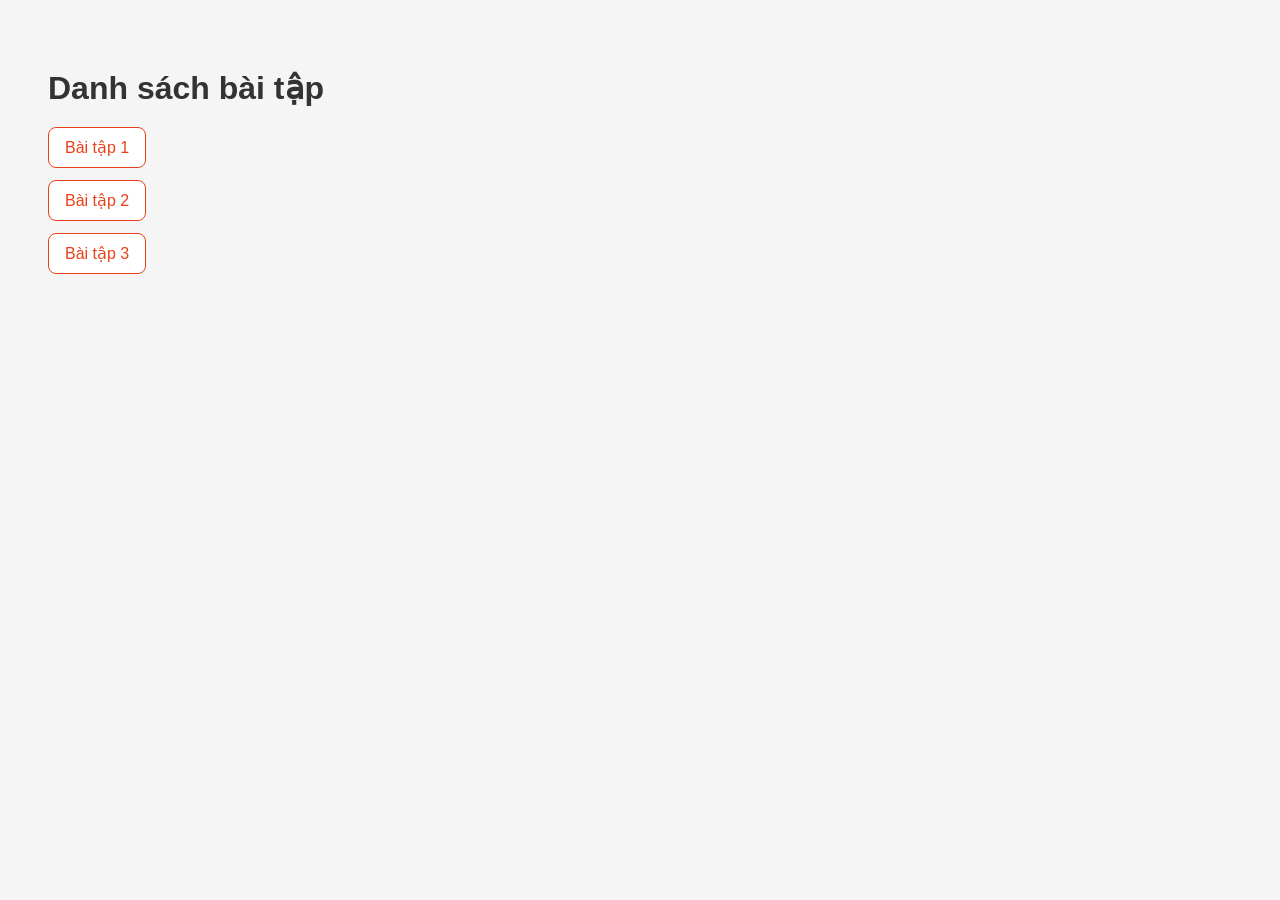
<file: index.html>
<!DOCTYPE html>
<html lang="vi">

<head>
    <meta charset="UTF-8" />
    <meta name="viewport" content="width=device-width, initial-scale=1.0" />
    <title>Day 3 - HTML CSS</title>
    <style>
        body {
            font-family: sans-serif;
            padding: 40px;
            background: #f5f5f5;
            color: #333;
        }

        h1 {
            margin-bottom: 20px;
        }

        ul {
            list-style: none;
            padding: 0;
        }

        ul li {
            margin-bottom: 12px;
        }

        ul li a {
            color: #e84118;
            font-size: 16px;
            text-decoration: none;
            padding: 10px 16px;
            border: 1px solid #e84118;
            border-radius: 8px;
            display: inline-block;
            background: #fff;
        }

        ul li a:hover {
            background: #e84118;
            color: #fff;
        }
    </style>
</head>

<body>
    <h1>Danh sách bài tập</h1>
    <ul>
        <li><a href="exercise_1/index.html" target="_blank">Bài tập 1</a></li>
        <li><a href="exercise_2/index.html" target="_blank">Bài tập 2</a></li>
        <li><a href="exercise_3/index.html" target="_blank">Bài tập 3</a></li>
    </ul>
</body>

</html>
</file>
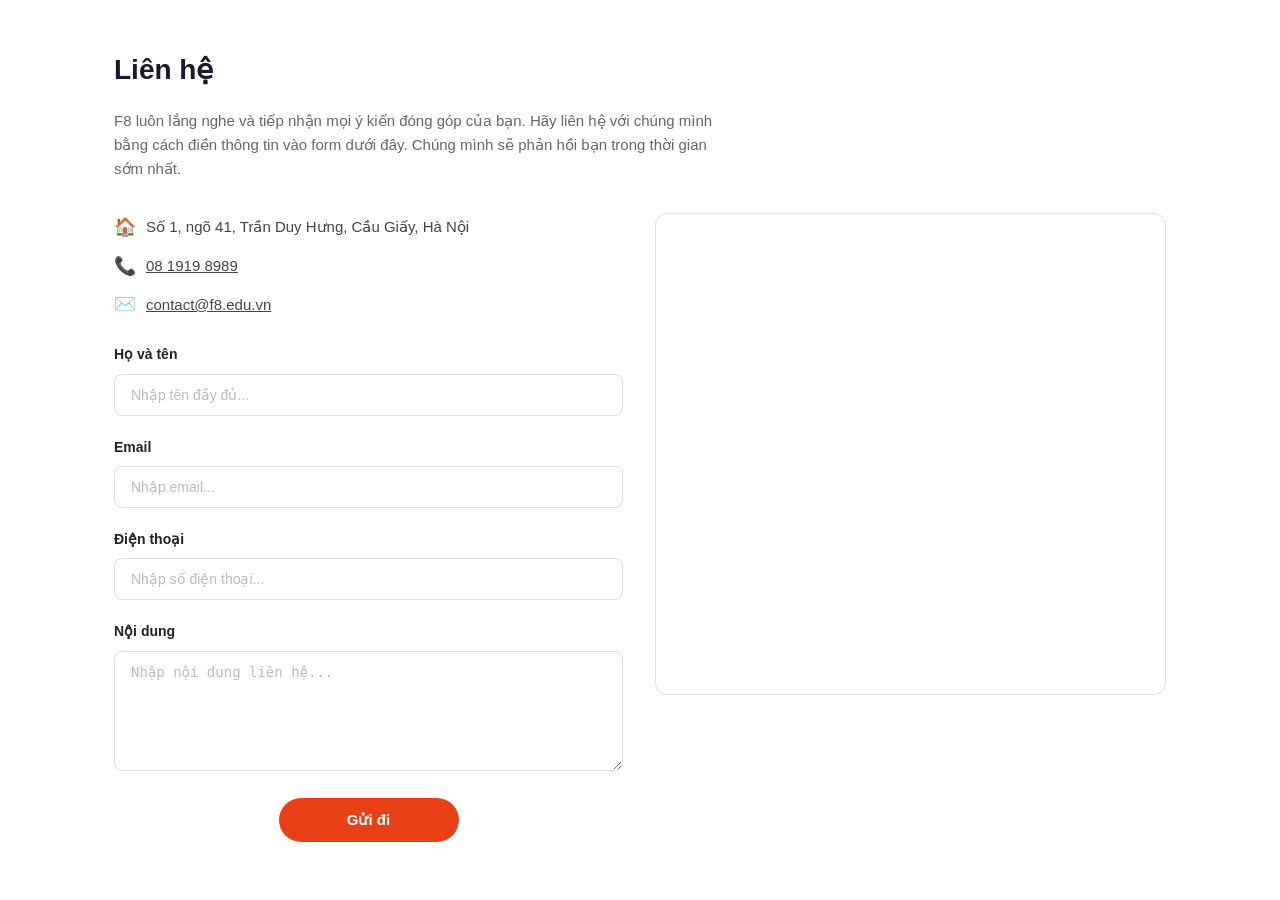
<file: exercise_3/index.html>
<!DOCTYPE html>
<html lang="vi">

<head>
    <meta charset="UTF-8" />
    <meta name="viewport" content="width=device-width, initial-scale=1.0" />
    <title>Liên hệ - F8</title>
    <style>
        /* ===== BASE ===== */
        * {
            box-sizing: border-box;
            margin: 0;
            padding: 0;
        }

        body {
            font-family: -apple-system, BlinkMacSystemFont, "Segoe UI", Roboto, sans-serif;
            font-size: 15px;
            line-height: 1.6;
            color: #333;
        }

        /* ===== PAGE WRAPPER ===== */
        .page {
            max-width: 1100px;
            margin: 48px auto;
            padding: 0 24px;
        }

        /* ===== PAGE TITLE ===== */
        .page-title {
            font-size: 28px;
            font-weight: 700;
            color: #1a1a2e;
            margin-bottom: 16px;
        }

        .page-desc {
            color: #666;
            max-width: 600px;
            margin-bottom: 32px;
        }

        /* ===== CONTACT INFO ===== */
        .contact-info {
            list-style: none;
            margin-bottom: 24px;
        }

        .contact-info li {
            display: flex;
            align-items: center;
            gap: 10px;
            margin-bottom: 10px;
            color: #444;
        }

        .contact-info li span.icon {
            font-size: 18px;
        }

        .contact-info li a {
            color: #444;
            text-decoration: underline !important;
        }

        .contact-info li a:hover {
            text-decoration: underline;
        }

        /* ===== LAYOUT: FORM + MAP ===== */
        .contact-layout {
            display: flex;
            gap: 32px;
            align-items: flex-start;
        }

        /* ===== FORM ===== */
        .contact-form {
            flex: 1;
            background: #fff;
            border-radius: 12px;
        }

        .form-group {
            margin-bottom: 20px;
        }

        label {
            display: block;
            font-weight: 600;
            font-size: 14px;
            color: #222;
            margin-bottom: 8px;
        }

        input[type="text"],
        input[type="email"],
        input[type="tel"],
        textarea {
            width: 100%;
            padding: 12px 16px;
            border: 1px solid #ddd;
            border-radius: 8px;
            font-size: 14px;
            color: #333;
            background: #fff;
            outline: none;
            transition: border-color 0.2s;
        }

        input[type="text"]:focus,
        input[type="email"]:focus,
        input[type="tel"]:focus,
        textarea:focus {
            border-color: #e84118;
        }

        input::placeholder,
        textarea::placeholder {
            color: #bbb;
        }

        textarea {
            height: 120px;
            resize: vertical;
        }

        /* ===== SUBMIT BUTTON ===== */
        .btn-submit {
            display: block;
            width: 180px;
            margin: 8px auto 0;
            padding: 13px 0;
            background: #e84118;
            color: #fff;
            font-size: 15px;
            font-weight: 600;
            border: none;
            border-radius: 24px;
            cursor: pointer;
        }

        .btn-submit:hover {
            background: #c73410;
        }

        /* ===== MAP ===== */
        .map-wrapper {
            flex: 1;
            border-radius: 12px;
            overflow: hidden;
            border: 1px solid #e0e0e0;
        }

        .map-wrapper iframe {
            display: block;
            width: 100%;
            height: 480px;
            border: none;
        }
    </style>
</head>

<body>
    <div class="page">

        <!-- ===== PAGE HEADER ===== -->
        <h1 class="page-title">Liên hệ</h1>
        <p class="page-desc">
            F8 luôn lắng nghe và tiếp nhận mọi ý kiến đóng góp của bạn. Hãy liên hệ với chúng mình bằng cách điền
            thông tin vào form dưới đây. Chúng mình sẽ phản hồi bạn trong thời gian sớm nhất.
        </p>

        <!-- ===== CONTACT LAYOUT ===== -->
        <div class="contact-layout">

            <!-- FORM -->
            <div class="contact-form">

                <!-- ===== CONTACT INFO ===== -->
                <ul class="contact-info">
                    <li>
                        <span class="icon">🏠</span>
                        <span>Số 1, ngõ 41, Trần Duy Hưng, Cầu Giấy, Hà Nội</span>
                    </li>
                    <li>
                        <span class="icon">📞</span>
                        <a href="tel:0819198989">08 1919 8989</a>
                    </li>
                    <li>
                        <span class="icon">✉️</span>
                        <a href="mailto:contact@f8.edu.vn">contact@f8.edu.vn</a>
                    </li>
                </ul>

                <form action="#" method="POST">

                    <div class="form-group">
                        <label for="fullname">Họ và tên</label>
                        <input type="text" id="fullname" name="fullname" placeholder="Nhập tên đầy đủ..." required />
                    </div>

                    <div class="form-group">
                        <label for="email">Email</label>
                        <input type="email" id="email" name="email" placeholder="Nhập email..." required />
                    </div>

                    <div class="form-group">
                        <label for="phone">Điện thoại</label>
                        <input type="tel" id="phone" name="phone" placeholder="Nhập số điện thoại..." />
                    </div>

                    <div class="form-group">
                        <label for="message">Nội dung</label>
                        <textarea id="message" name="message" placeholder="Nhập nội dung liên hệ..."
                            required></textarea>
                    </div>

                    <button type="submit" class="btn-submit">Gửi đi</button>

                </form>
            </div>

            <!-- MAP -->
            <div class="map-wrapper">
                <iframe
                    src="https://www.google.com/maps/embed?pb=!1m18!1m12!1m3!1d3724.499459902349!2d105.8025744!3d21.012692299999998!2m3!1f0!2f0!3f0!3m2!1i1024!2i768!4f13.1!3m3!1m2!1s0x3135ab4df3c6c329%3A0xd8e14fe61fd32604!2zQ8OUTkcgVFkgQ-G7lCBQSOG6pk4gQ8OUTkcgTkdI4buGIEdJw4FPIEThu6RDIEY4!5e0!3m2!1svi!2smy!4v1785843762478!5m2!1svi!2smy"
                    width="600" height="450" style="border:0;" allowfullscreen="" loading="lazy"
                    referrerpolicy="strict-origin-when-cross-origin"></iframe>
            </div>

        </div>
    </div>
</body>

</html>
</file>
